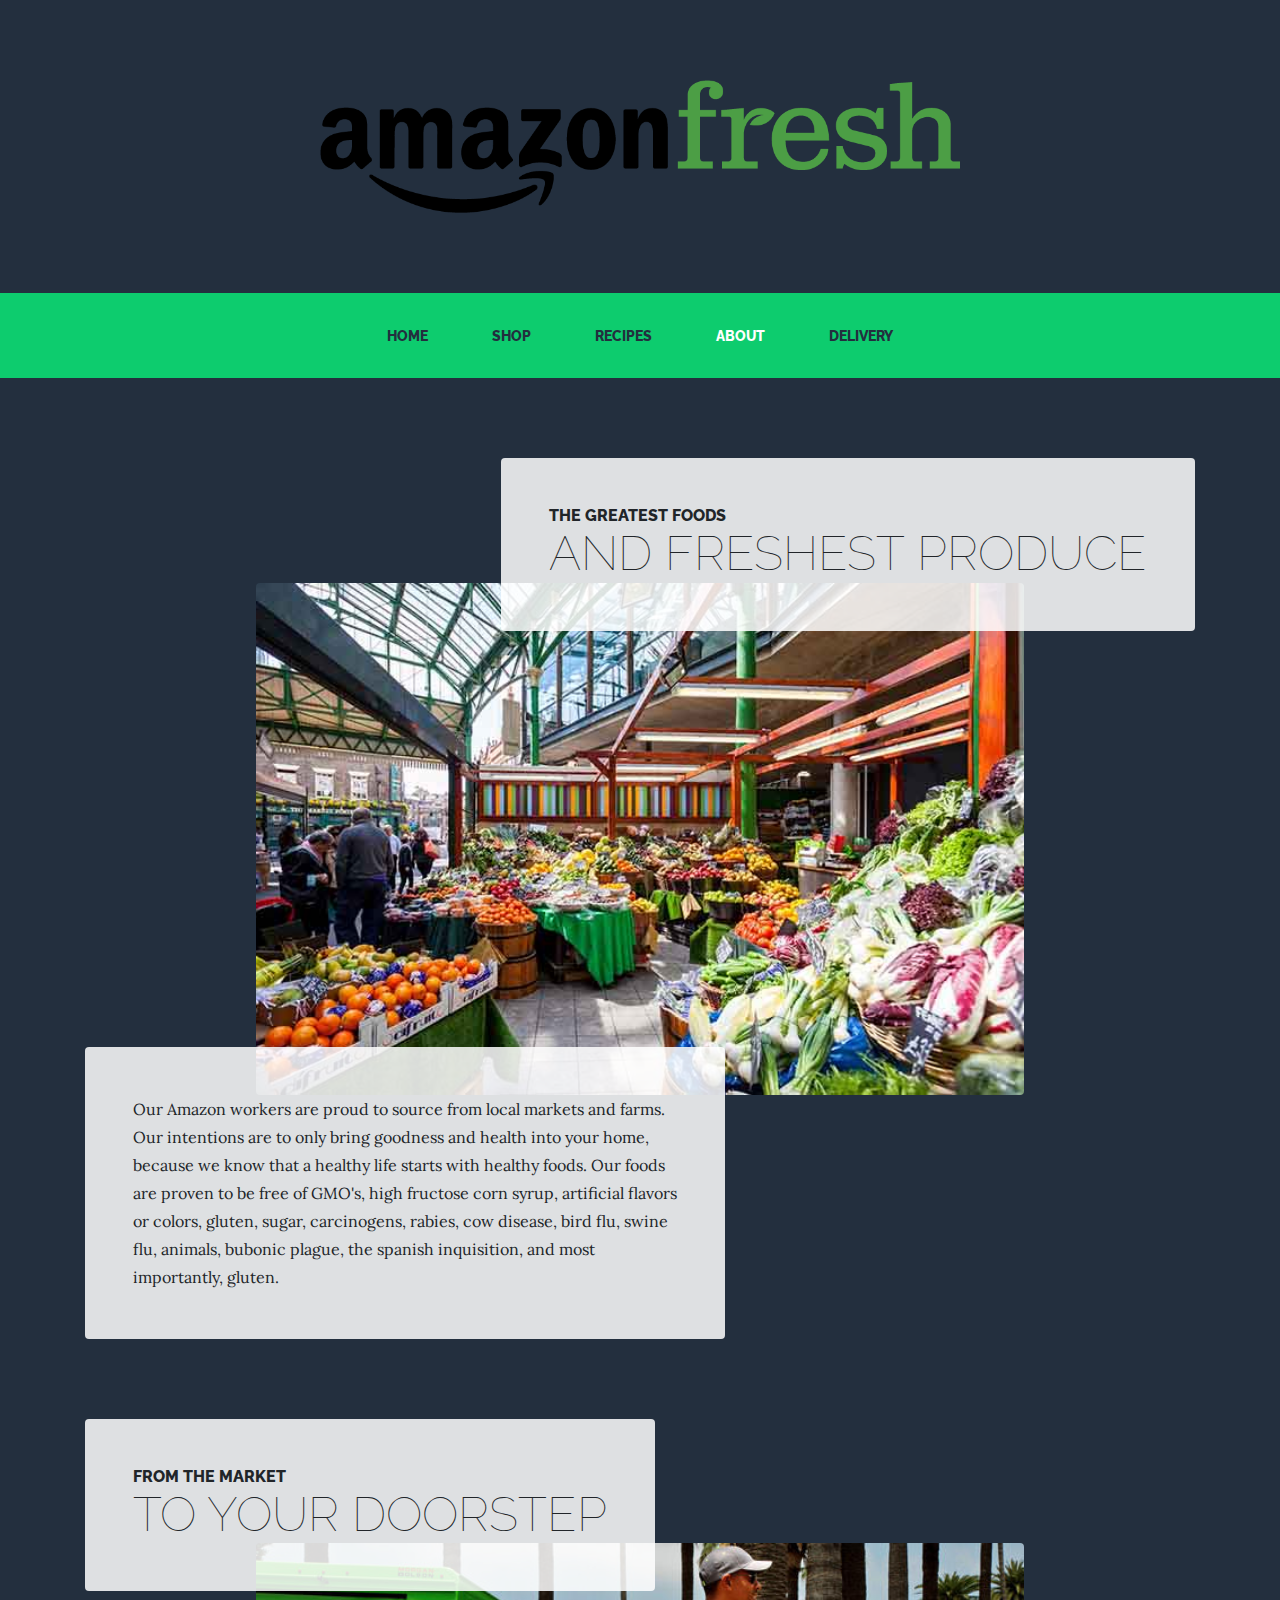
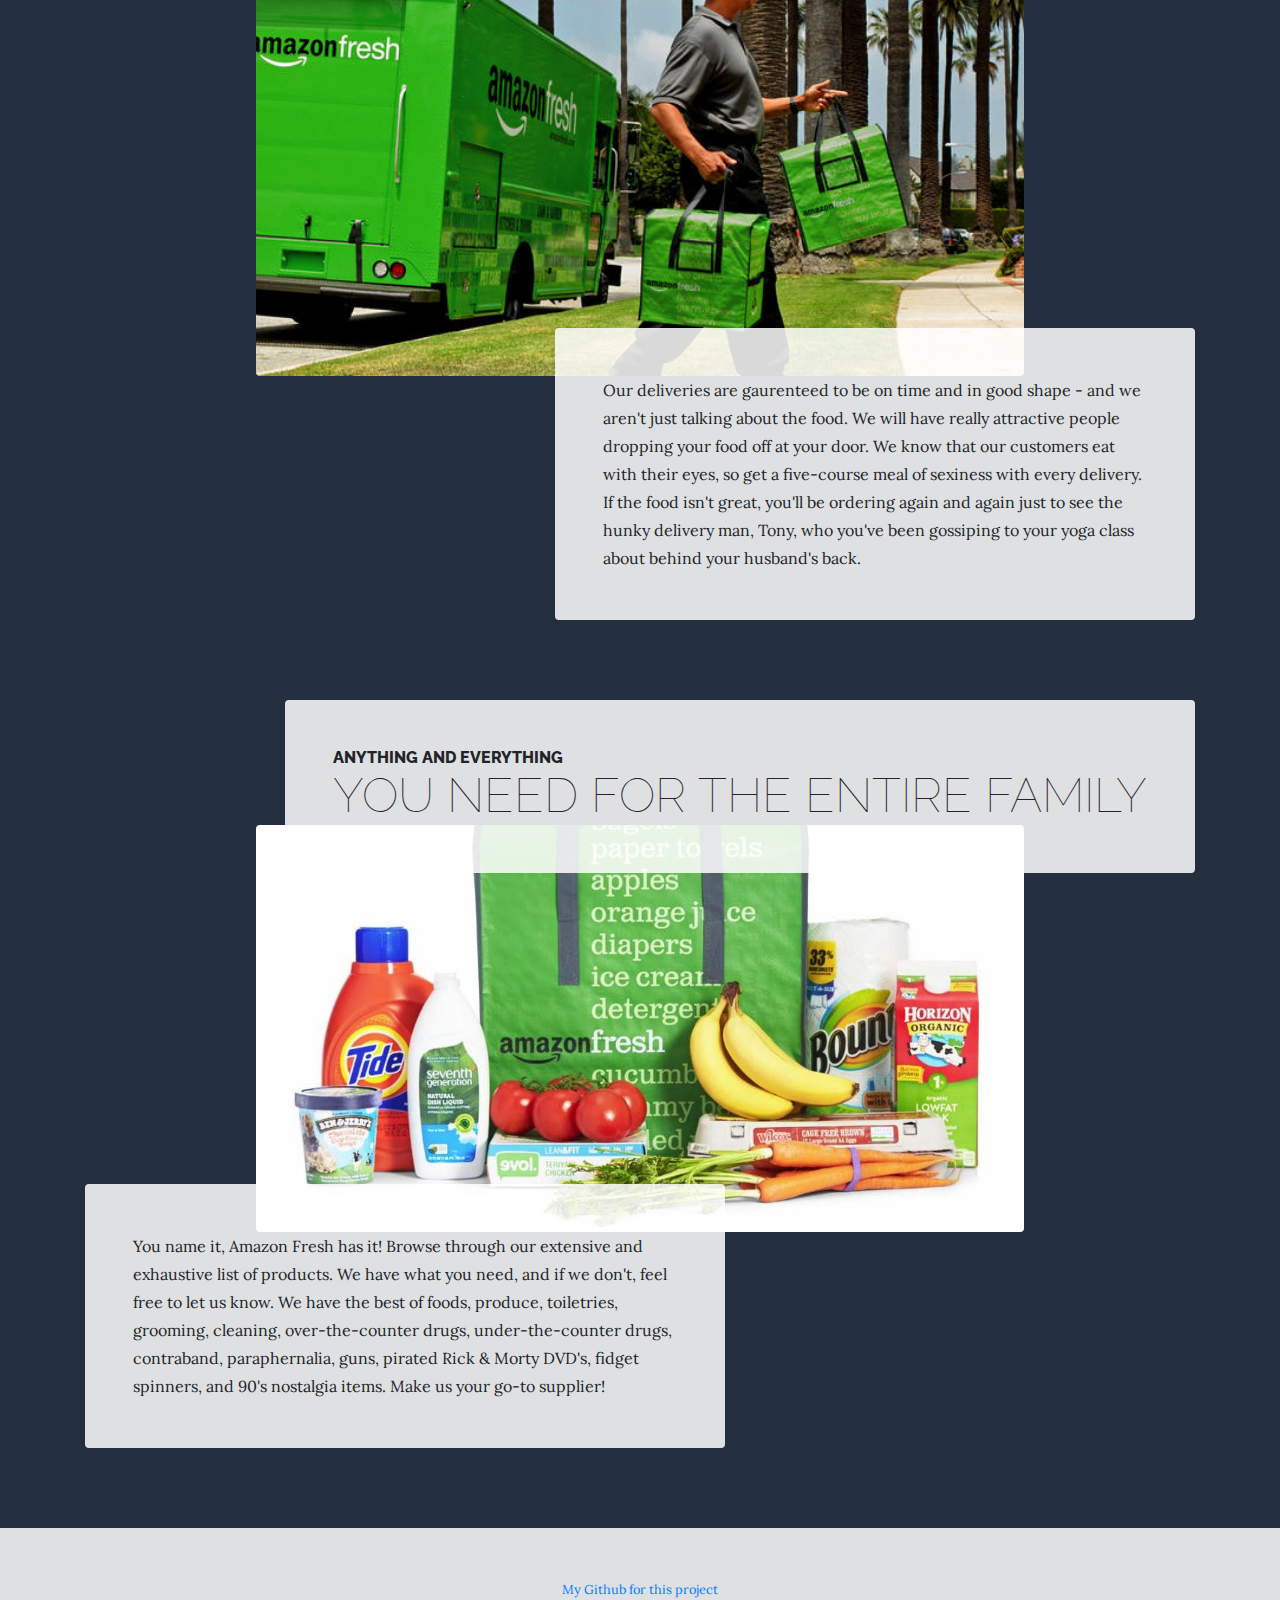
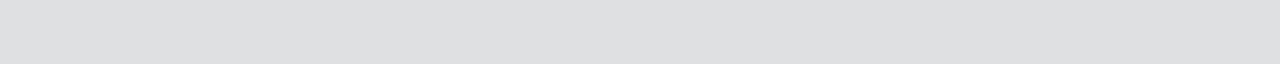
<file: about.html>
<!DOCTYPE html>
<html lang="en">

  <head>

    <meta charset="utf-8">
    <meta name="viewport" content="width=device-width, initial-scale=1, shrink-to-fit=no">
    <meta name="description" content="">
    <meta name="author" content="">

    <title>Amazon Fresh</title>

    <!-- Bootstrap core CSS -->
    <link href="vendor/bootstrap/css/bootstrap.min.css" rel="stylesheet">

    <!-- Custom fonts for this template -->
    <link href="https://fonts.googleapis.com/css?family=Raleway:100,100i,200,200i,300,300i,400,400i,500,500i,600,600i,700,700i,800,800i,900,900i" rel="stylesheet">
    <link href="https://fonts.googleapis.com/css?family=Lora:400,400i,700,700i" rel="stylesheet">

    <!-- Custom styles for this template -->
    <link href="css/business-casual.min.css" rel="stylesheet">

  </head>

  <body>

    <h1 class="site-heading text-center text-white d-none d-lg-block">
      <span class="site-heading-upper text-primary mb-3"><img style="width: 50%" src="img/Amazon.png"></span>
    </h1>

    <!-- Navigation -->
    <nav class="navbar navbar-expand-lg navbar-dark py-lg-4" id="mainNav">
      <div class="container">
        <a class="navbar-brand text-uppercase text-expanded font-weight-bold d-lg-none" href="#">Start Bootstrap</a>
        <button class="navbar-toggler" type="button" data-toggle="collapse" data-target="#navbarResponsive" aria-controls="navbarResponsive" aria-expanded="false" aria-label="Toggle navigation">
          <span class="navbar-toggler-icon"></span>
        </button>
        <div class="collapse navbar-collapse" id="navbarResponsive">
          <ul class="navbar-nav mx-auto">
            <li class="nav-item px-lg-4">
              <a class="nav-link text-uppercase text-expanded" href="index.html">Home
                <span class="sr-only">(current)</span>
              </a>
            </li>
            <li class="nav-item px-lg-4">
              <a class="nav-link text-uppercase text-expanded" href="products.html">Shop</a>
            </li>
            <li class="nav-item px-lg-4">
              <a class="nav-link text-uppercase text-expanded" href="api.html">Recipes</a>
            </li>
            <li class="nav-item active px-lg-4">
              <a class="nav-link text-uppercase text-expanded" href="#">About</a>
            </li>
            <li class="nav-item px-lg-4">
              <a class="nav-link text-uppercase text-expanded" href="store.html">Delivery</a>
            </li>
          </ul>
        </div>
      </div>
    </nav>

<section class="page-section">
      <div class="container">
        <div class="product-item">
          <div class="product-item-title d-flex">
            <div class="bg-faded p-5 d-flex ml-auto rounded">
              <h2 class="section-heading mb-0">
                <span class="section-heading-upper">The Greatest Foods</span>
                <span class="section-heading-lower">and freshest produce</span>
              </h2>
            </div>
          </div>
          <img class="product-item-img mx-auto d-flex rounded img-fluid mb-3 mb-lg-0" style="width: 1000px" style="height: 500px" src="img/market.jpg" alt="">
          <div class="product-item-description d-flex mr-auto">
            <div class="bg-faded p-5 rounded">
              <p class="mb-0">Our Amazon workers are proud to source from local markets and farms. Our intentions are to only bring goodness and health into your
                home, because we know that a healthy life starts with healthy foods. Our foods are proven to be free of GMO's, high fructose corn syrup, artificial flavors or colors,
                gluten, sugar, carcinogens, rabies, cow disease, bird flu, swine flu, animals, bubonic plague, the spanish inquisition, and most importantly, gluten.
              </p>
            </div>
          </div>
        </div>
      </div>
    </section>

    <section class="page-section">
      <div class="container">
        <div class="product-item">
          <div class="product-item-title d-flex">
            <div class="bg-faded p-5 d-flex mr-auto rounded">
              <h2 class="section-heading mb-0">
                <span class="section-heading-upper">From the market</span>
                <span class="section-heading-lower">to your doorstep</span>
              </h2>
            </div>
          </div>
          <img class="product-item-img mx-auto d-flex rounded img-fluid mb-3 mb-lg-0" style="width: 1000px" style="height: 500px" src="img/van.jpg" alt="">
          <div class="product-item-description d-flex ml-auto">
            <div class="bg-faded p-5 rounded">
              <p class="mb-0">Our deliveries are gaurenteed to be on time and in good shape - and we aren't just talking about the food. We will have really
                attractive people dropping your food off at your door. We know that our customers eat with their eyes, so get a five-course meal of sexiness with every 
                delivery. If the food isn't great, you'll be ordering again and again just to see the hunky delivery man, Tony, who you've been gossiping to your
                yoga class about behind your husband's back.
              </p>
            </div>
          </div>
        </div>
      </div>
    </section>

    <section class="page-section">
      <div class="container">
        <div class="product-item">
          <div class="product-item-title d-flex">
            <div class="bg-faded p-5 d-flex ml-auto rounded">
              <h2 class="section-heading mb-0">
                <span class="section-heading-upper">Anything and Everything</span>
                <span class="section-heading-lower">you need for the entire family</span>
              </h2>
            </div>
          </div>
          <img class="product-item-img mx-auto d-flex rounded img-fluid mb-3 mb-lg-0" style="width: 1000px" style="height: 500px" src="img/groceries.jpg" alt="">
          <div class="product-item-description d-flex mr-auto">
            <div class="bg-faded p-5 rounded">
              <p class="mb-0">You name it, Amazon Fresh has it! Browse through our extensive and exhaustive list of products. We have what you need, and if we don't,
                feel free to let us know. We have the best of foods, produce, toiletries, grooming, cleaning, over-the-counter drugs, under-the-counter drugs, contraband,
                paraphernalia, guns, pirated Rick &amp; Morty DVD's, fidget spinners, and 90's nostalgia items. Make us your go-to supplier!
              </p>
            </div>
          </div>
        </div>
      </div>
    </section>

    <footer class="footer text-faded text-center py-5">
      <div class="container">
        <a href="https://github.com/tannerstucki/Creative2.git" target="_blank" class="m-0 small">My Github for this project</p></a>
      </div>
    </footer>

    <!-- Bootstrap core JavaScript -->
    <script src="vendor/jquery/jquery.min.js"></script>
    <script src="vendor/bootstrap/js/bootstrap.bundle.min.js"></script>

  </body>

</html>
</file>
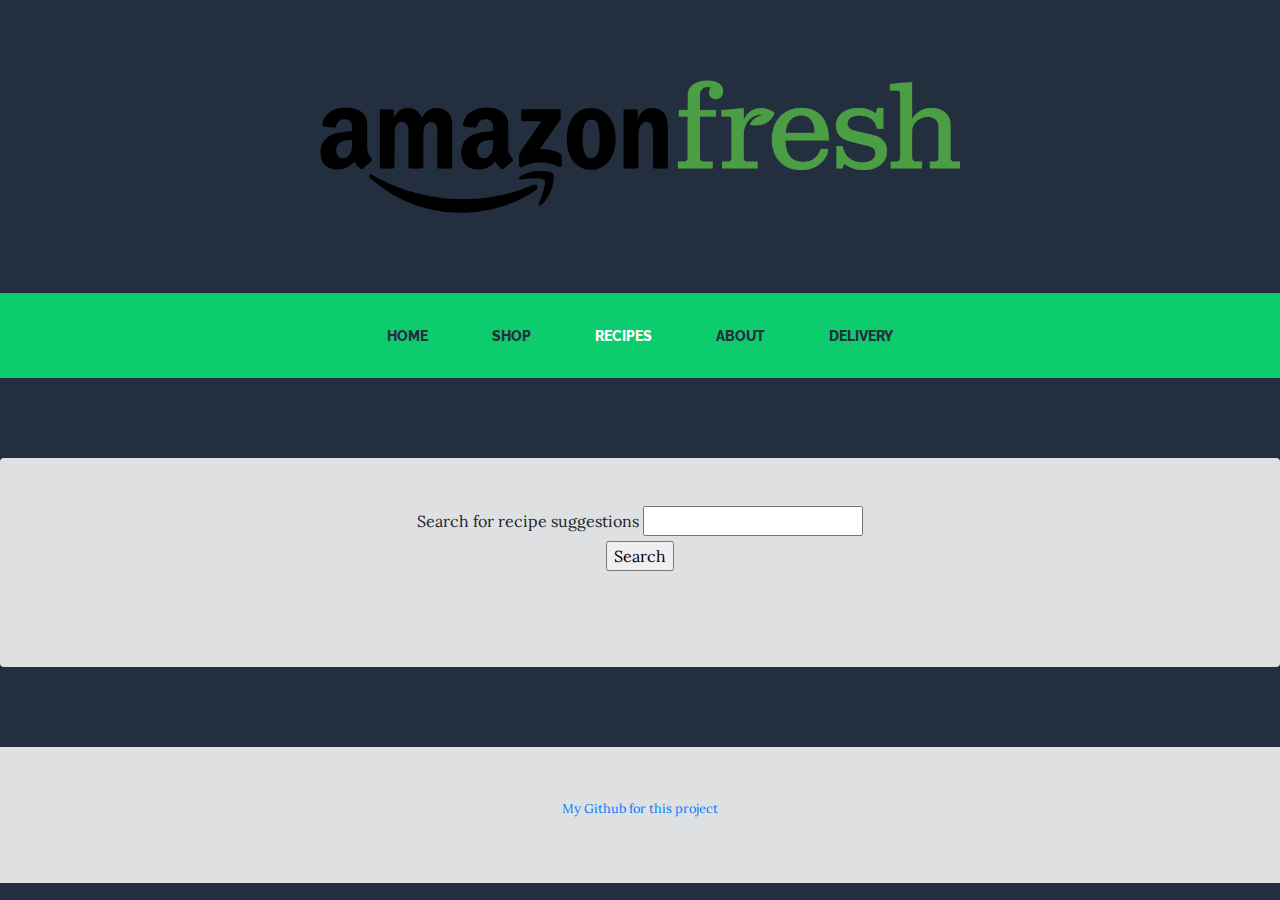
<file: api.html>
<!DOCTYPE html>
<html lang="en">

  <head>

    <meta charset="utf-8">
    <meta name="viewport" content="width=device-width, initial-scale=1, shrink-to-fit=no">
    <meta name="description" content="">
    <meta name="author" content="">

    <title>Amazon Fresh</title>

    <!-- Bootstrap core CSS -->
    <link href="vendor/bootstrap/css/bootstrap.min.css" rel="stylesheet">

    <!-- Custom fonts for this template -->
    <link href="https://fonts.googleapis.com/css?family=Raleway:100,100i,200,200i,300,300i,400,400i,500,500i,600,600i,700,700i,800,800i,900,900i" rel="stylesheet">
    <link href="https://fonts.googleapis.com/css?family=Lora:400,400i,700,700i" rel="stylesheet">

    <!-- Custom styles for this template -->
    <link href="css/business-casual.min.css" rel="stylesheet">

  </head>

  <body>

    <h1 class="site-heading text-center text-white d-none d-lg-block">
      <span class="site-heading-upper text-primary mb-3"><img style="width: 50%" src="img/Amazon.png"></span>
    </h1>

    <!-- Navigation -->
    <nav class="navbar navbar-expand-lg navbar-dark py-lg-4" id="mainNav">
      <div class="container">
        <a class="navbar-brand text-uppercase text-expanded font-weight-bold d-lg-none" href="#">Start Bootstrap</a>
        <button class="navbar-toggler" type="button" data-toggle="collapse" data-target="#navbarResponsive" aria-controls="navbarResponsive" aria-expanded="false" aria-label="Toggle navigation">
          <span class="navbar-toggler-icon"></span>
        </button>
        <div class="collapse navbar-collapse" id="navbarResponsive">
          <ul class="navbar-nav mx-auto">
            <li class="nav-item px-lg-4">
              <a class="nav-link text-uppercase text-expanded" href="index.html">Home
                <span class="sr-only">(current)</span>
              </a>
            </li>
            <li class="nav-item px-lg-4">
              <a class="nav-link text-uppercase text-expanded" href="products.html">Shop</a>
            </li>
            <li class="nav-item active px-lg-4">
              <a class="nav-link text-uppercase text-expanded" href="#">Recipes</a>
            </li>
            <li class="nav-item px-lg-4">
              <a class="nav-link text-uppercase text-expanded" href="about.html">About</a>
            </li>
            <li class="nav-item px-lg-4">
              <a class="nav-link text-uppercase text-expanded" href="store.html">Delivery</a>
            </li>
          </ul>
        </div>
      </div>
    </nav>

    <section class="page-section">
        <div class="bg-faded2 p-5 ml-auto rounded">
            <form style="text-align: center">
                <label>Search for recipe suggestions</label>
                <input id="itemInput" type="text"></input><br/>
                <input id="itemSubmit" type="submit" value="Search"></input>
            </form>
            <br><br>
          <div id="header" style="text-align: center; font-weight: bold"></div> 
          <div id="results"></div>
          </div>
    </section>


    <footer class="footer text-faded text-center py-5">
      <div class="container">
        <a href="https://github.com/tannerstucki/Creative2.git" target="_blank" class="m-0 small">My Github for this project</p></a>
      </div>
    </footer>

    <!-- Bootstrap core JavaScript -->
    <!--><script src="vendor/jquery/jquery.min.js"></script>
    <script src="vendor/bootstrap/js/bootstrap.bundle.min.js"><!-->
    <script src="https://cdnjs.cloudflare.com/ajax/libs/jquery/3.3.1/jquery.min.js"></script>
    <script text="type/javascript" src="script.js">
    </script>
  </body>

</html>
</file>
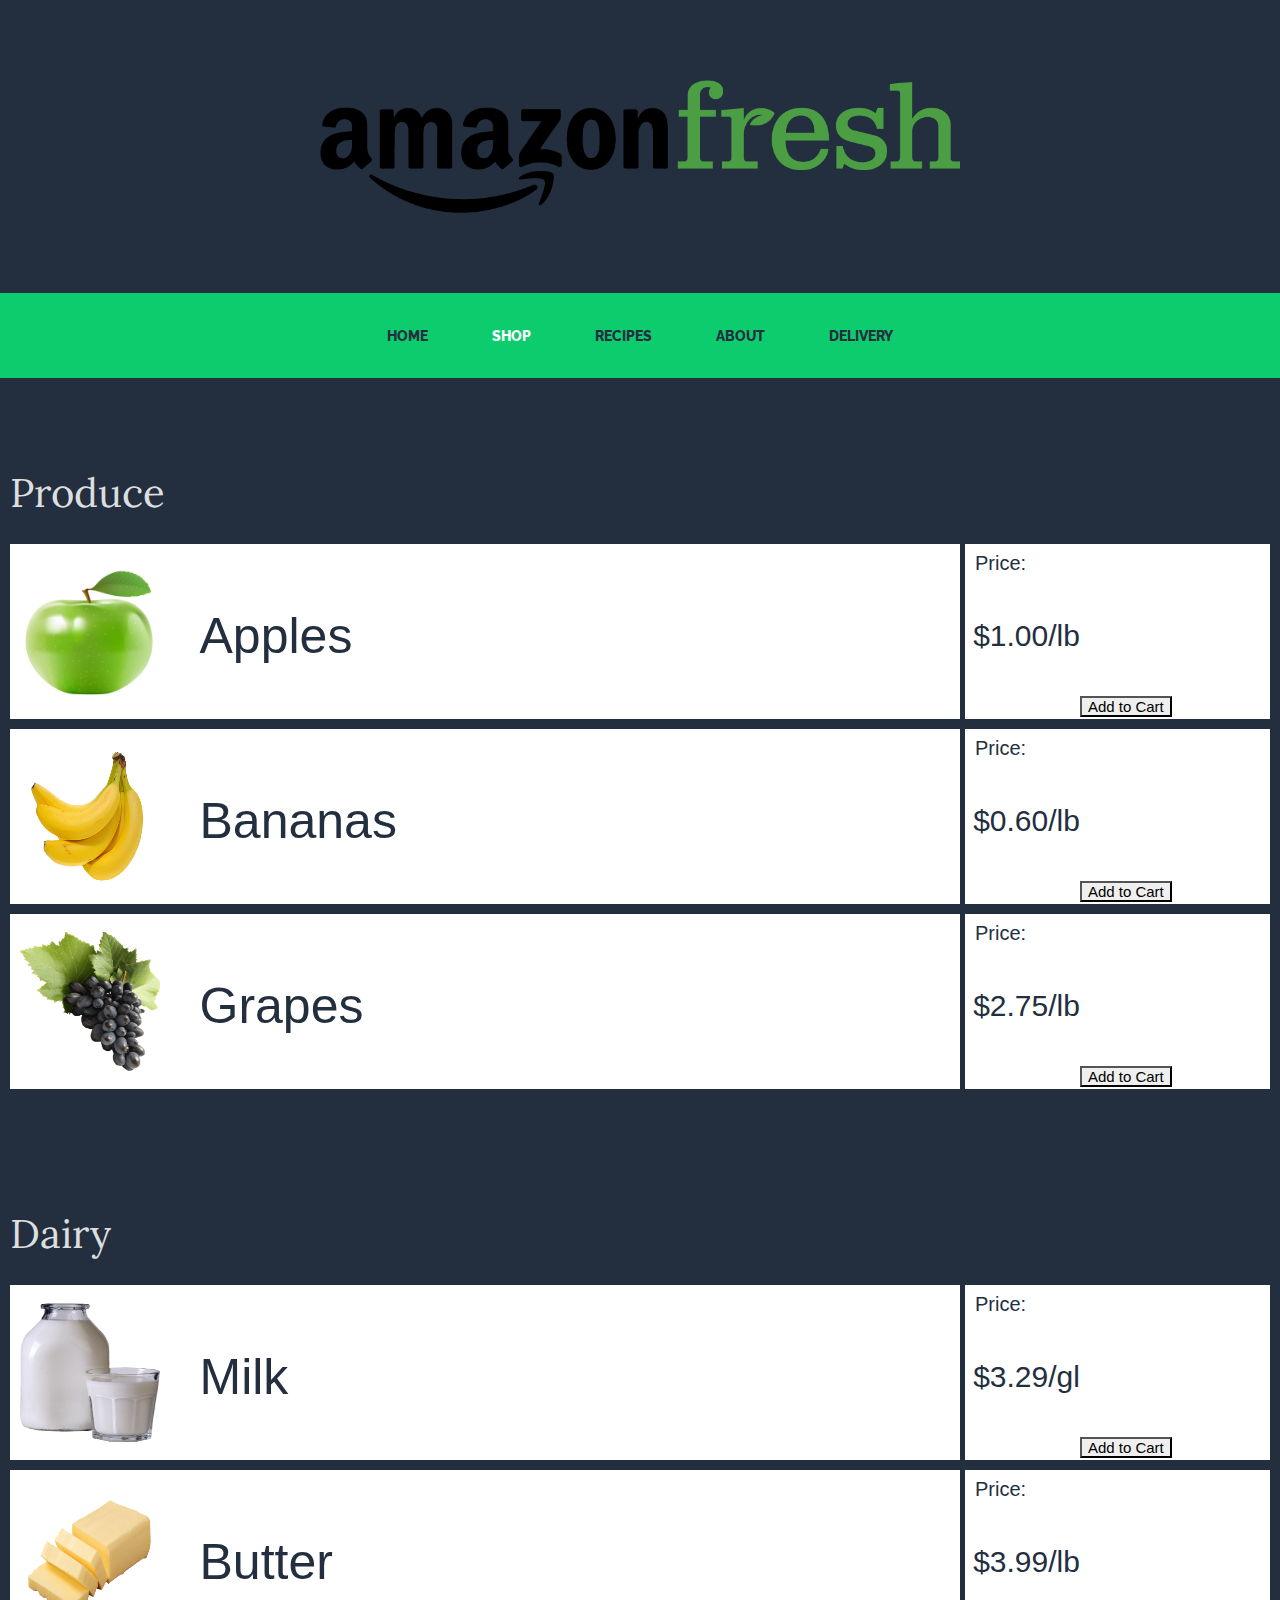
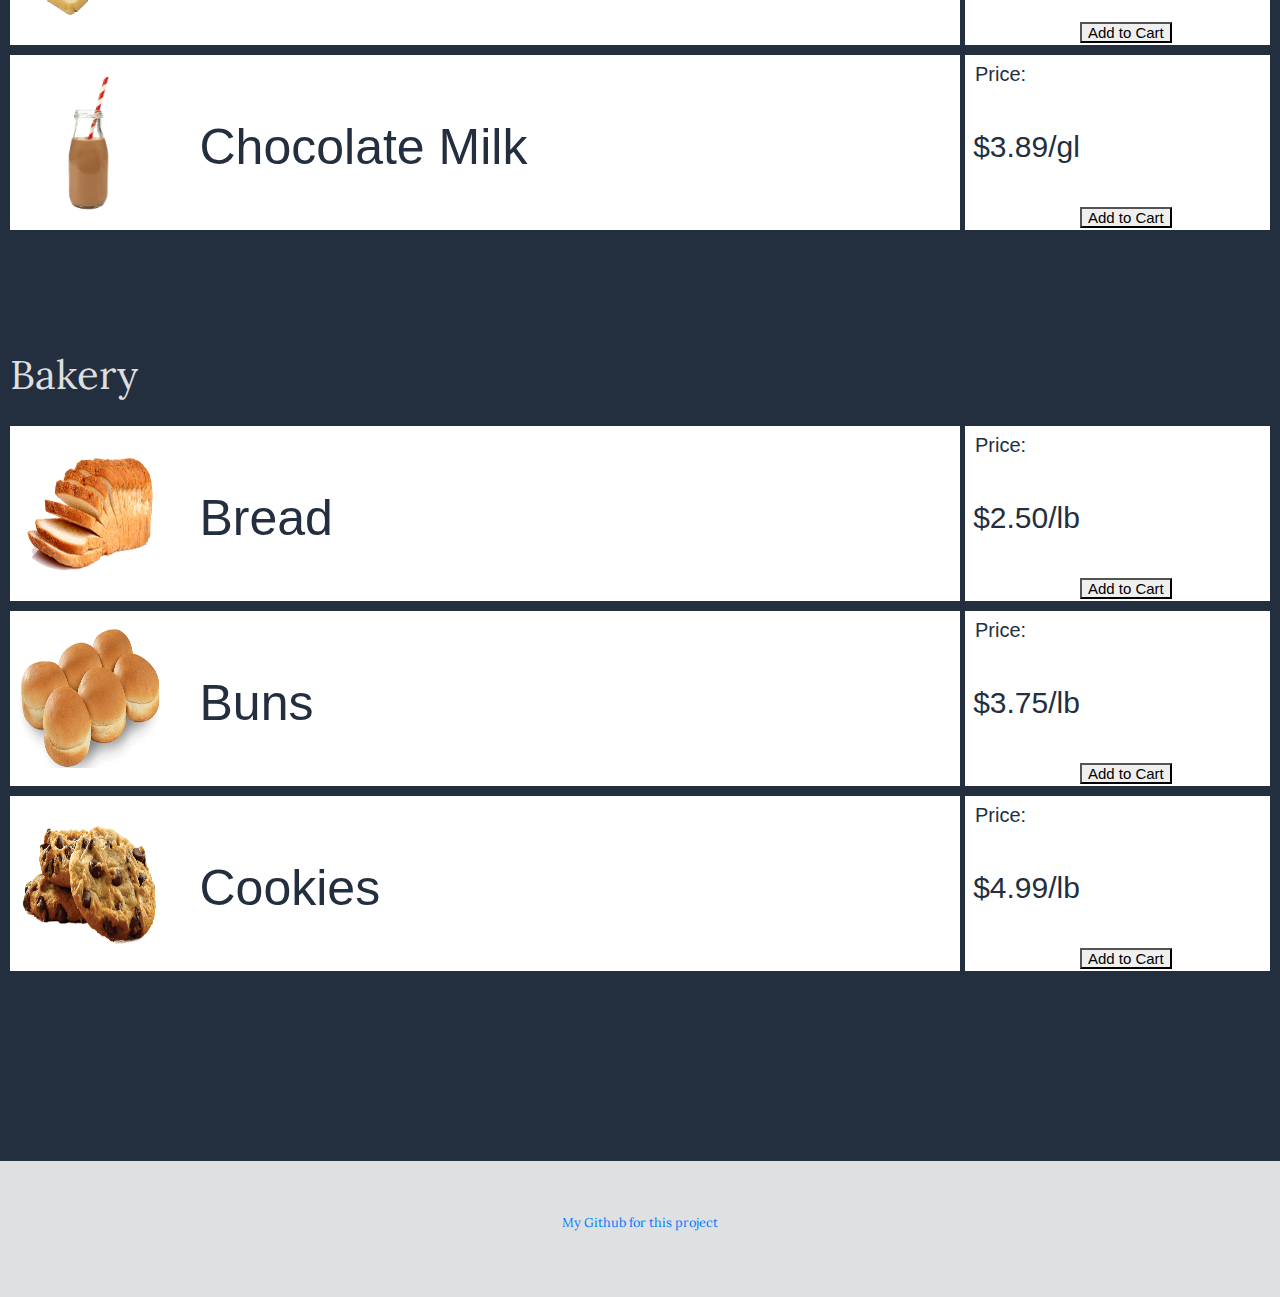
<file: products.html>
<!DOCTYPE html>
<html lang="en">

  <head>

    <meta charset="utf-8">
    <meta name="viewport" content="width=device-width, initial-scale=1, shrink-to-fit=no">
    <meta name="description" content="">
    <meta name="author" content="">

    <title>Amazon Fresh</title>

    <!-- Bootstrap core CSS -->
    <link href="vendor/bootstrap/css/bootstrap.min.css" rel="stylesheet">

    <!-- Custom fonts for this template -->
    <link href="https://fonts.googleapis.com/css?family=Raleway:100,100i,200,200i,300,300i,400,400i,500,500i,600,600i,700,700i,800,800i,900,900i" rel="stylesheet">
    <link href="https://fonts.googleapis.com/css?family=Lora:400,400i,700,700i" rel="stylesheet">

    <!-- Custom styles for this template -->
    <link href="css/business-casual.min.css" rel="stylesheet">

  </head>

  <body>

    <h1 class="site-heading text-center text-white d-none d-lg-block">
      <span class="site-heading-upper text-primary mb-3"><img style="width: 50%" src="img/Amazon.png"></span>
    </h1>

    <!-- Navigation -->
    <nav class="navbar navbar-expand-lg navbar-dark py-lg-4" id="mainNav">
      <div class="container">
        <a class="navbar-brand text-uppercase text-expanded font-weight-bold d-lg-none" href="#">Start Bootstrap</a>
        <button class="navbar-toggler" type="button" data-toggle="collapse" data-target="#navbarResponsive" aria-controls="navbarResponsive" aria-expanded="false" aria-label="Toggle navigation">
          <span class="navbar-toggler-icon"></span>
        </button>
        <div class="collapse navbar-collapse" id="navbarResponsive">
          <ul class="navbar-nav mx-auto">
            <li class="nav-item px-lg-4">
              <a class="nav-link text-uppercase text-expanded" href="index.html">Home
                <span class="sr-only">(current)</span>
              </a>
            </li>
            <li class="nav-item active px-lg-4">
              <a class="nav-link text-uppercase text-expanded" href="#">Shop</a>
            </li>
            <li class="nav-item px-lg-4">
              <a class="nav-link text-uppercase text-expanded" href="api.html">Recipes</a>
            </li>
            <li class="nav-item px-lg-4">
              <a class="nav-link text-uppercase text-expanded" href="about.html">About</a>
            </li>
            <li class="nav-item px-lg-4">
              <a class="nav-link text-uppercase text-expanded" href="store.html">Delivery</a>
            </li>
          </ul>
        </div>
      </div>
    </nav>

    <section class="page-section">
      <p class="cat">Produce</font>
          <div class='wrapper' style="padding-bottom: 100px">
            <div class='letter'>
               <img src="img/apple.png" alt="apple" width="15%" height="90%">
               <p class="desc">Apples</p>
            </div>
            <div class='price'>
                <p class='list'>Price:</p>
                <p class='cost'>$1.00/lb</p><br>
                <button class="popup">Add to Cart</button>
            </div>
            <div class='letter'>
               <img src="img/banana.png" alt="banana" width="15%" height="90%">
               <p class="desc">Bananas</p>
            </div>
            <div class='price'>
                <p class='list'>Price:</p>
                <p class='cost'>$0.60/lb</p><br>
                <button class="popup">Add to Cart</button>
            </div>
            <div class='letter'>
               <img src="img/grapes.png" alt="grapes" width="15%" height="90%">
               <p class="desc">Grapes</p>
            </div>
            <div class='price'>
                <p class='list'>Price:</p>
                <p class='cost'>$2.75/lb</p><br>
                <button class="popup" >Add to Cart</button>
            </div>
          </div>
          <p class="cat">Dairy</font>
          <div class='wrapper' style="padding-bottom: 100px">
            <div class='letter'>
               <img src="img/milk.png" alt="milk" width="15%" height="90%">
               <p class="desc">Milk</p>
            </div>
            <div class='price'>
                <p class='list'>Price:</p>
                <p class='cost'>$3.29/gl</p><br>
                <button class="popup">Add to Cart</button>
            </div>
            <div class='letter'>
               <img src="img/butter.png" alt="butter" width="15%" height="90%">
               <p class="desc">Butter</p>
            </div>
            <div class='price'>
                <p class='list'>Price:</p>
                <p class='cost'>$3.99/lb</p><br>
                <button class="popup">Add to Cart</button>
            </div>
            <div class='letter'>
               <img src="img/choco.png" alt="choco" width="15%" height="90%">
               <p class="desc">Chocolate Milk</p>
            </div>
            <div class='price'>
                <p class='list'>Price:</p>
                <p class='cost'>$3.89/gl</p><br>
                <button class="popup">Add to Cart</button>
            </div>      
      </div>
          <p class="cat">Bakery</font>
          <div class='wrapper' style="padding-bottom: 100px">
            <div class='letter'>
               <img src="img/bread.png" alt="bread" width="15%" height="90%">
               <p class="desc">Bread</p>
            </div>
            <div class='price'>
                <p class='list'>Price:</p>
                <p class='cost'>$2.50/lb</p><br>
                <button class="popup">Add to Cart</button>
            </div>
            <div class='letter'>
               <img src="img/buns.png" alt="buns" width="15%" height="90%">
               <p class="desc">Buns</p>
            </div>
            <div class='price'>
                <p class='list'>Price:</p>
                <p class='cost'>$3.75/lb</p><br>
                <button class="popup">Add to Cart</button>
            </div>
            <div class='letter'>
               <img src="img/cookies.png" alt="cookies" width="15%" height="90%">
               <p class="desc">Cookies</p>
            </div>
            <div class='price'>
                <p class='list'>Price:</p>
                <p class='cost'>$4.99/lb</p><br>
                <button class="popup">Add to Cart</button>
            </div>      
      </div>
    </section>

    <footer class="footer text-faded text-center py-5">
      <div class="container">
        <a href="https://github.com/tannerstucki/Creative2.git" target="_blank" class="m-0 small">My Github for this project</p></a>
      </div>
    </footer>

    <!-- Bootstrap core JavaScript -->
    <script src="vendor/jquery/jquery.min.js"></script>
    <script src="vendor/bootstrap/js/bootstrap.bundle.min.js"></script>

  </body>

</html>
</file>
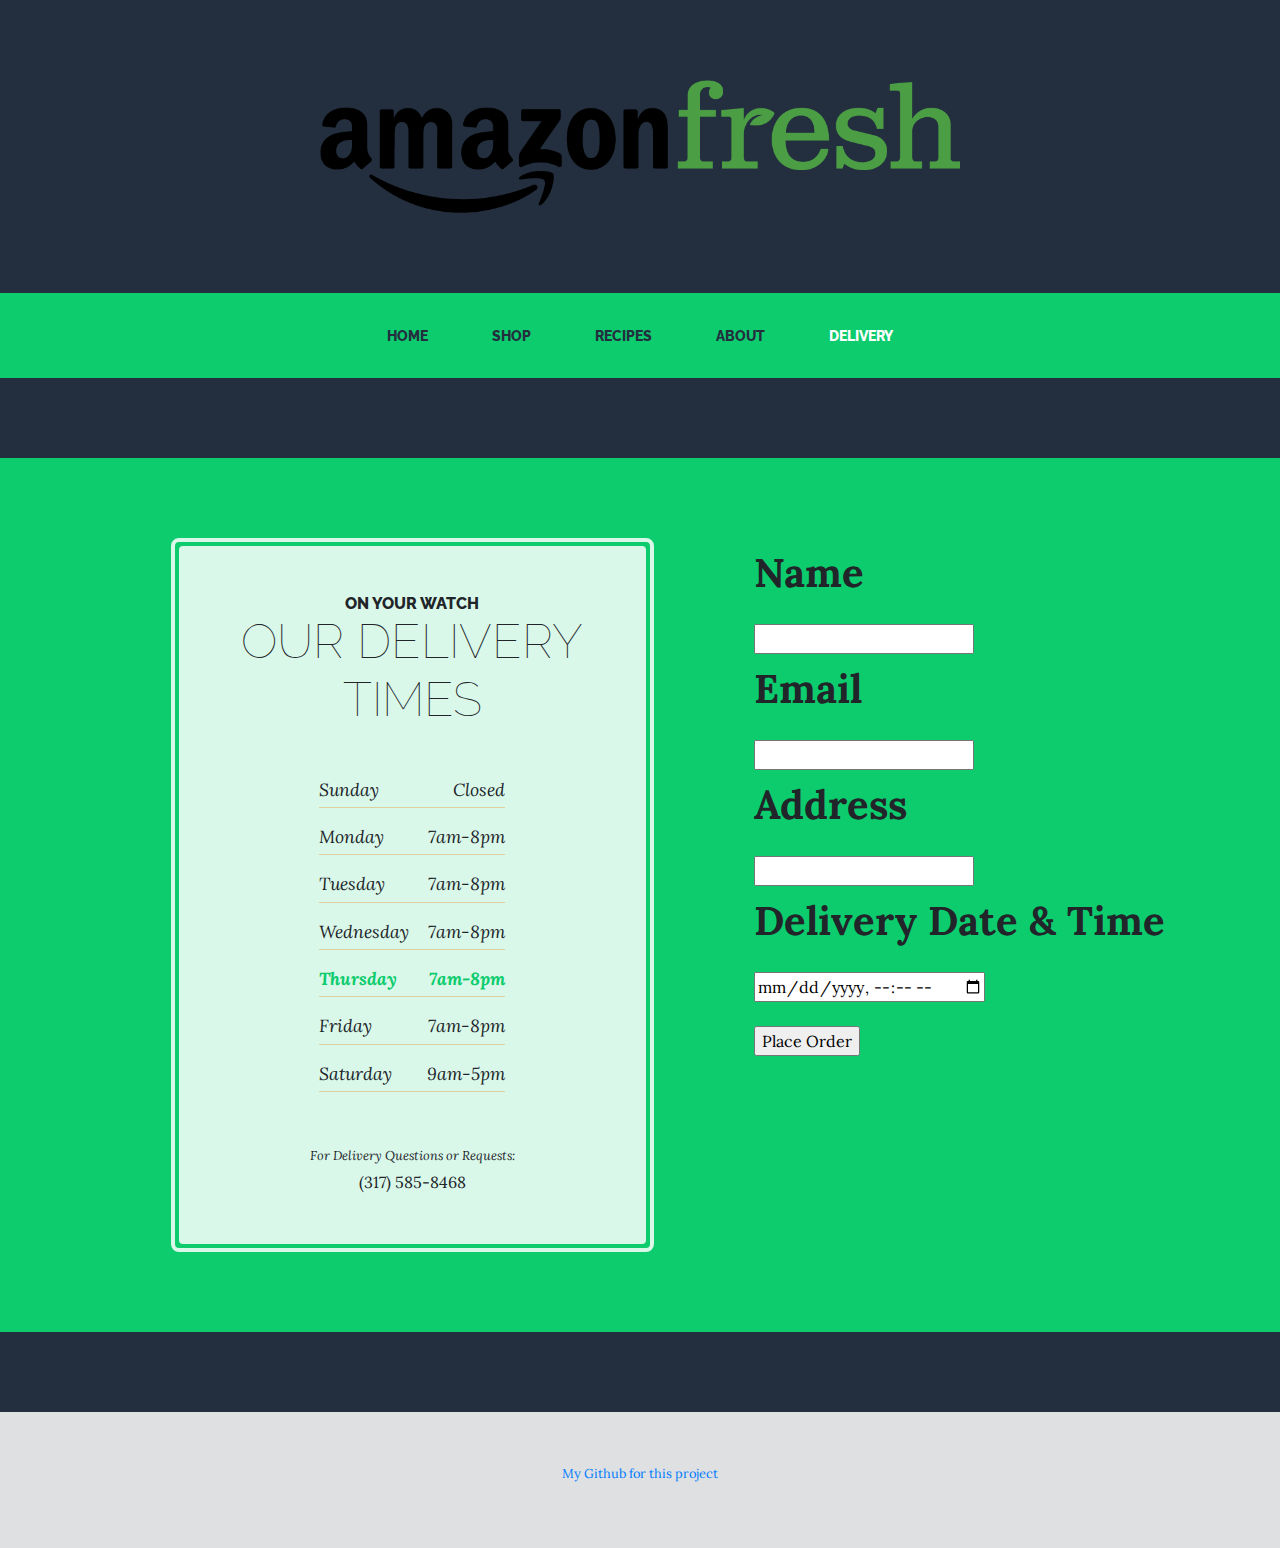
<file: store.html>
<!DOCTYPE html>
<html lang="en">

  <head>

    <meta charset="utf-8">
    <meta name="viewport" content="width=device-width, initial-scale=1, shrink-to-fit=no">
    <meta name="description" content="">
    <meta name="author" content="">

    <title>Amazon Fresh</title>

    <!-- Bootstrap core CSS -->
    <link href="vendor/bootstrap/css/bootstrap.min.css" rel="stylesheet">

    <!-- Custom fonts for this template -->
    <link href="https://fonts.googleapis.com/css?family=Raleway:100,100i,200,200i,300,300i,400,400i,500,500i,600,600i,700,700i,800,800i,900,900i" rel="stylesheet">
    <link href="https://fonts.googleapis.com/css?family=Lora:400,400i,700,700i" rel="stylesheet">

    <!-- Custom styles for this template -->
    <link href="css/business-casual.min.css" rel="stylesheet">

  </head>

  <body>

    <h1 class="site-heading text-center text-white d-none d-lg-block">
      <span class="site-heading-upper text-primary mb-3"><img style="width: 50%" src="img/Amazon.png"></span>
    </h1>

    <!-- Navigation -->
    <nav class="navbar navbar-expand-lg navbar-dark py-lg-4" id="mainNav">
      <div class="container">
        <a class="navbar-brand text-uppercase text-expanded font-weight-bold d-lg-none" href="#">Start Bootstrap</a>
        <button class="navbar-toggler" type="button" data-toggle="collapse" data-target="#navbarResponsive" aria-controls="navbarResponsive" aria-expanded="false" aria-label="Toggle navigation">
          <span class="navbar-toggler-icon"></span>
        </button>
        <div class="collapse navbar-collapse" id="navbarResponsive">
          <ul class="navbar-nav mx-auto">
            <li class="nav-item px-lg-4">
              <a class="nav-link text-uppercase text-expanded" href="index.html">Home
                <span class="sr-only">(current)</span>
              </a>
            </li>
            <li class="nav-item px-lg-4">
              <a class="nav-link text-uppercase text-expanded" href="products.html">Shop</a>
            </li>
            <li class="nav-item px-lg-4">
              <a class="nav-link text-uppercase text-expanded" href="api.html">Recipes</a>
            </li>
            <li class="nav-item px-lg-4">
              <a class="nav-link text-uppercase text-expanded" href="about.html">About</a>
            </li>
            <li class="nav-item active px-lg-4">
              <a class="nav-link text-uppercase text-expanded" href="#">Delivery</a>
            </li>
          </ul>
        </div>
      </div>
    </nav>

    <section class="page-section cta">
      <div class="container">
        <div class="row">
          <div class="half">
          <div class="col-xl-9 mx-auto">
            <div class="cta-inner text-center rounded">
              <h2 class="section-heading mb-5">
                <span class="section-heading-upper">On Your Watch</span>
                <span class="section-heading-lower">Our Delivery Times</span>
              </h2>
              <ul class="list-unstyled list-hours mb-5 text-left mx-auto">
                <li class="list-unstyled-item list-hours-item d-flex">
                  Sunday
                  <span class="ml-auto">Closed</span>
                </li>
                <li class="list-unstyled-item list-hours-item d-flex">
                  Monday
                  <span class="ml-auto">7am-8pm</span>
                </li>
                <li class="list-unstyled-item list-hours-item d-flex">
                  Tuesday
                  <span class="ml-auto">7am-8pm</span>
                </li>
                <li class="list-unstyled-item list-hours-item d-flex">
                  Wednesday
                  <span class="ml-auto">7am-8pm</span>
                </li>
                <li class="list-unstyled-item list-hours-item d-flex">
                  Thursday
                  <span class="ml-auto">7am-8pm</span>
                </li>
                <li class="list-unstyled-item list-hours-item d-flex">
                  Friday
                  <span class="ml-auto">7am-8pm</span>
                </li>
                <li class="list-unstyled-item list-hours-item d-flex">
                  Saturday
                  <span class="ml-auto">9am-5pm</span>
                </li>
              </ul>
              <p class="mb-0">
                <small>
                  <em>For Delivery Questions or Requests:</em>
                </small>
                <br>
                (317) 585-8468
              </p>
            </div>
          </div>
        </div>
        <div class="half2">
            <form action="https://formspree.io/tanner.stucki@yahoo.com" method="POST">
                <p style="font-size: 40px"><b>Name</b></p><input type="text" name="name"><br>
                <p style="font-size: 40px"><b>Email</b></p><input type="email" name="_replyto"><br>
                <p style="font-size: 40px"><b>Address</b></p><input type="text" name="address"><br>
                <p style="font-size: 40px"><b>Delivery Date &amp; Time</b></p><input type="datetime-local" name="time"><br><br>
                <input type="submit" value="Place Order">
            </form>
          </div>
      </div>
    </section>

    <footer class="footer text-faded text-center py-5">
      <div class="container">
        <a href="https://github.com/tannerstucki/Creative2.git" target="_blank" class="m-0 small">My Github for this project</p></a>
      </div>
    </footer>

    <!-- Bootstrap core JavaScript -->
    <script src="vendor/jquery/jquery.min.js"></script>
    <script src="vendor/bootstrap/js/bootstrap.bundle.min.js"></script>

  </body>

  <!-- Script to highlight the active date in the hours list -->
  <script>
    $('.list-hours li').eq(new Date().getDay()).addClass('today');
  </script>

</html>
</file>
<file: css/business-casual.min.css>
body{font-family:Lora;background-color: #232F3E;background-attachment:fixed;background-position:center;background-size:cover}h1,h2,h3,h4,h5,h6{font-family:Raleway}p{line-height:1.75}

.text-faded{color:rgba(255,255,255,.3)}

.site-heading{margin-top:5rem;margin-bottom:5rem;text-transform:uppercase;line-height:1;font-family:Raleway}.site-heading .site-heading-upper{display:block;font-size:2rem;font-weight:800}

.site-heading .site-heading-lower{font-size:5rem;font-weight:100;line-height:4rem}

.page-section{margin-top:5rem;margin-bottom:5rem}.section-heading{text-transform:uppercase}

.section-heading .section-heading-upper{display:block;font-size:1rem;font-weight:800}

.section-heading .section-heading-lower{display:block;font-size:3rem;font-weight:100}

.bg-faded{background-color:rgba(255,255,255,.85)}#mainNav{background-color: #0DCC6E;font-family:Raleway}

#mainNav .navbar-brand{color:#0DCC6E}#mainNav .navbar-nav .nav-item .nav-link{color:#232F3E;font-weight:800}

#mainNav .navbar-nav .nav-item.active .nav-link{color:white}@media (min-width:992px){#mainNav .navbar-nav .nav-item .nav-link{font-size:.9rem}#mainNav .navbar-nav .nav-item .nav-link:hover{color:white}

#mainNav .navbar-nav .nav-item.active .nav-link:hover{color:#232F3E}}

.btn-xl{font-weight:700;font-size:.8rem;padding-top:1.5rem;padding-bottom:1.5rem;padding-left:2rem;padding-right:2rem}

.intro{position:relative}@media (min-width:992px){.intro .intro-img{width:75%;float:right}

.intro .intro-text{left:0;width:60%;margin-top:3rem;position:absolute}

.intro .intro-text .intro-button{width:100%;left:0;position:absolute;bottom:-2rem}}@media (min-width:1200px){.intro .intro-text{width:45%}}

.cta{padding-top:5rem;padding-bottom:5rem;background-color: #0DCC6E}

.cta .cta-inner{position:relative;padding:3rem;margin:.5rem;background-color:rgba(255,255,255,.85)}

.cta .cta-inner:before{border-radius:.5rem;content:'';position:absolute;top:-.5rem;bottom:-.5rem;left:-.5rem;right:-.5rem;border:.25rem solid rgba(255,255,255,.85)}@media (min-width:992px){.about-heading .about-heading-img{position:relative;z-index:0}

.about-heading .about-heading-content{margin-top:-5rem;position:relative;z-index:1}}@media (min-width:992px){.product-item .product-item-title{position:relative;z-index:1;margin-bottom:-3rem}

.product-item .product-item-img{position:relative;z-index:0;max-width:60vw}

.product-item .product-item-description{position:relative;z-index:1;margin-top:-3rem;max-width:50vw}}

.list-hours{font-size:.9rem}

.list-hours .list-hours-item{border-bottom:1px solid rgba(230,167,86,.5);padding-bottom:.25rem;margin-bottom:1rem;font-style:italic}

.list-hours .list-hours-item.today{font-weight:700;color:#0DCC6E}@media (min-width:992px){.list-hours{width:50%;font-size:1.1rem}}

.address strong{font-size:1.2rem}

.footer{background-color:rgba(255, 255, 255, 0.85)}

.text-primary{color:#0DCC6E!important}

.bg-primary{background-color:#0DCC6E!important}

.btn{box-shadow:0 3px 3px 0 rgba(33,37,41,.1)}

.btn-primary{background-color:#0DCC6E;border-color:#0DCC6E}

.btn-primary:active,.btn-primary:focus,.btn-primary:hover{background-color:#df902a;border-color:#df902a}

.font-weight-light{font-weight:100!important}

.wrapper {display: grid;grid-template-columns: 3fr 1fr;grid-column-gap: 0px;grid-row-gap: 0px;padding-bottom: 10px;}

.letter {
    background-color: white;
    display: flex;
    justify-content: left;
    align-items: center;
    padding: 10px;
    margin-bottom: 10px;
    margin-left: 10px;
    margin-right:0px;
    font-size: 10px;
    color: #232F3E;
    line-height: 1;
    font-family: 'hobeaux-rococeaux-background', Helvetica;
    font-weight: 200;
    cursor: pointer;
    transition: all .3s ease;
    height: 175px;
    }

.price {background-color: white;
    display: flex;
    justify-content: left;
    align-items: center;
    padding: 10px;
    margin-bottom: 10px;
    margin-left: 5px;
    margin-right:10px;
    font-size: 10px;
    color: #232F3E;
    line-height: 1;
    font-family: 'hobeaux-rococeaux-background', Helvetica;
    font-weight: 200;
    cursor: pointer;
    transition: all .3s ease;
}

.cat {
    color: rgba(255,255,255,.85);
    font-size: 40px;
    margin-right: 10px;
    padding-left: 10px;
}


.half{
    width: 60%
}

.half2{
    width: 40%;
    float: right;
    vertical-align: center;
}

.list{
    font-size: 20px;
    margin-top: -120px;
    float: left;
}

.cost{
    font-size: 30px;
    float: left;
    margin-left: -53px;
    margin-bottom: -10px;
}

.cart{
    font-size: 20px;
    float: left;
    text-align: center;
    margin-bottom: -145px;
}

.desc{
    font-size: 50px;
    margin-left: 40px;
    margin-bottom: -10px;
}

/* Popup container */
.popup {
    position: relative;
    display: inline-block;
    cursor: pointer;
    margin-bottom: -150px;
    font-size: 15px; 
    text-align: center;
}

.bg-faded2{
    background-color:rgba(255,255,255,.85);
}
</file>
